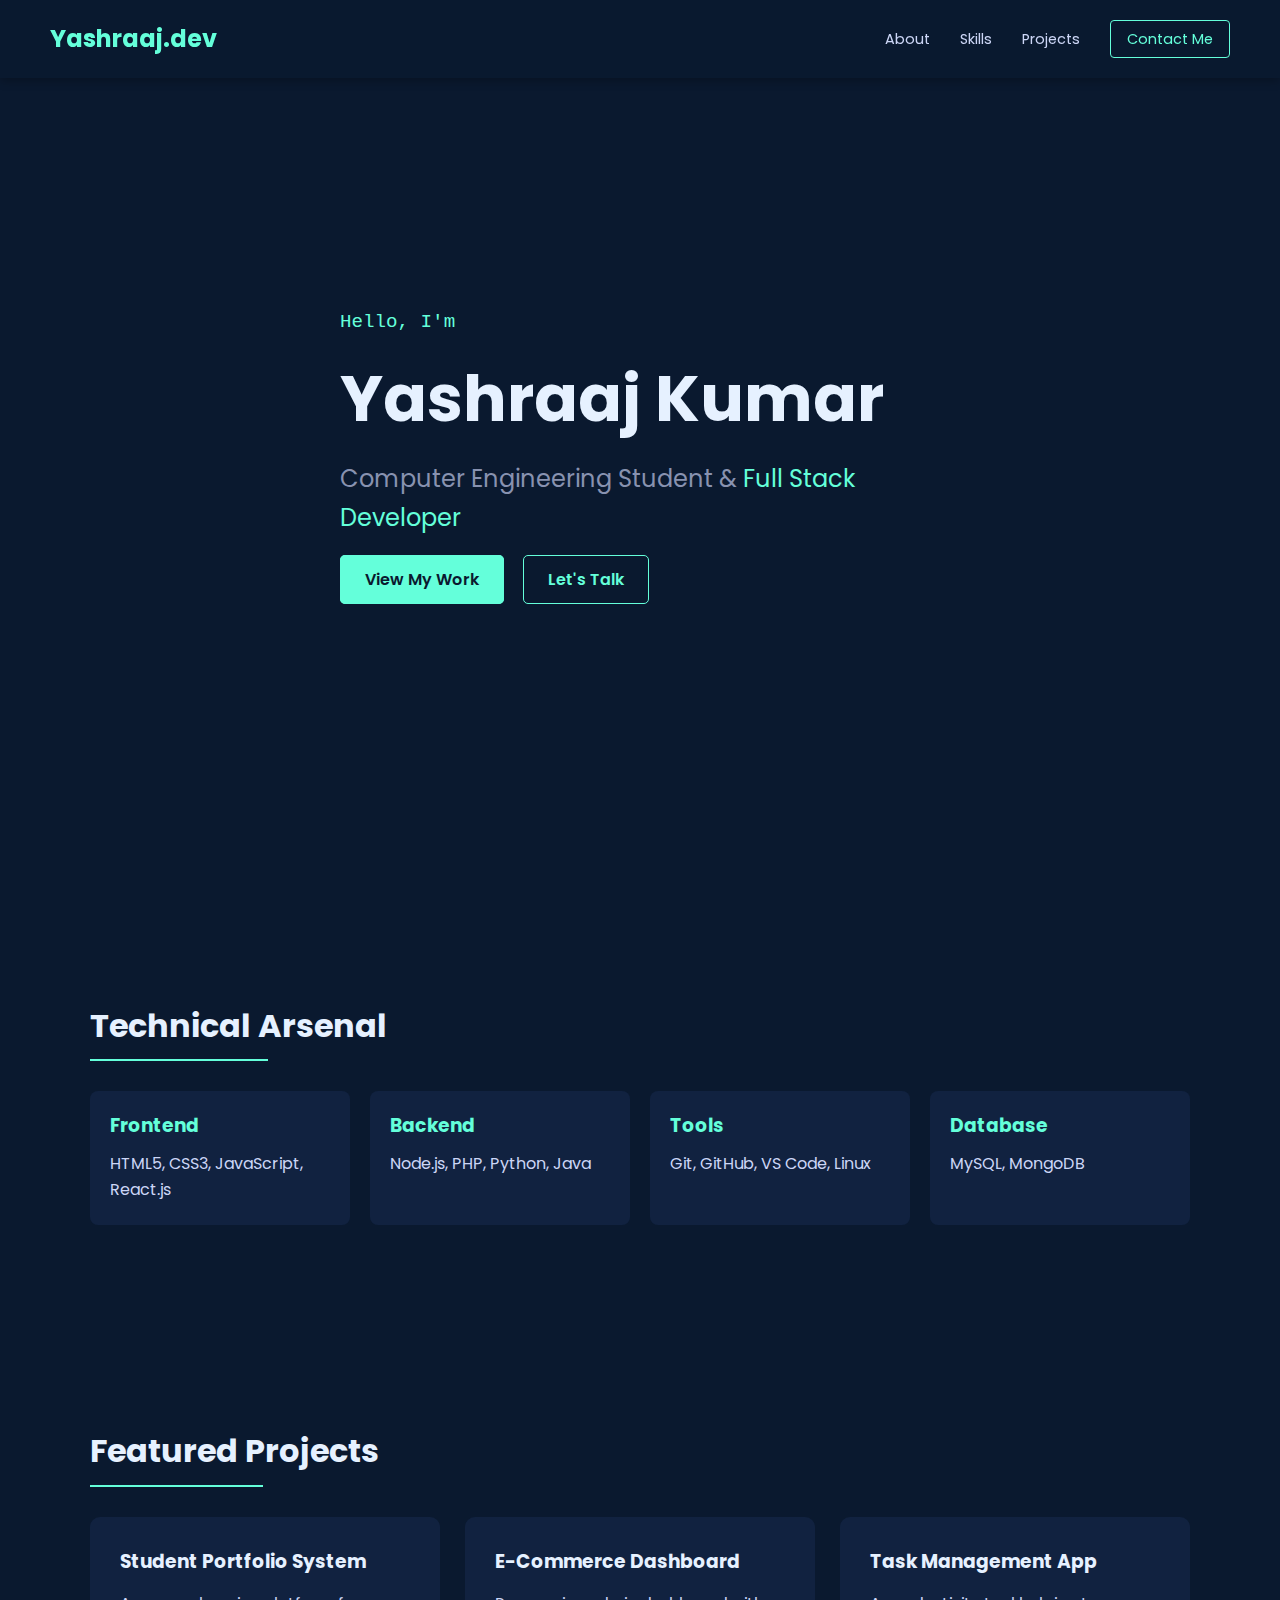
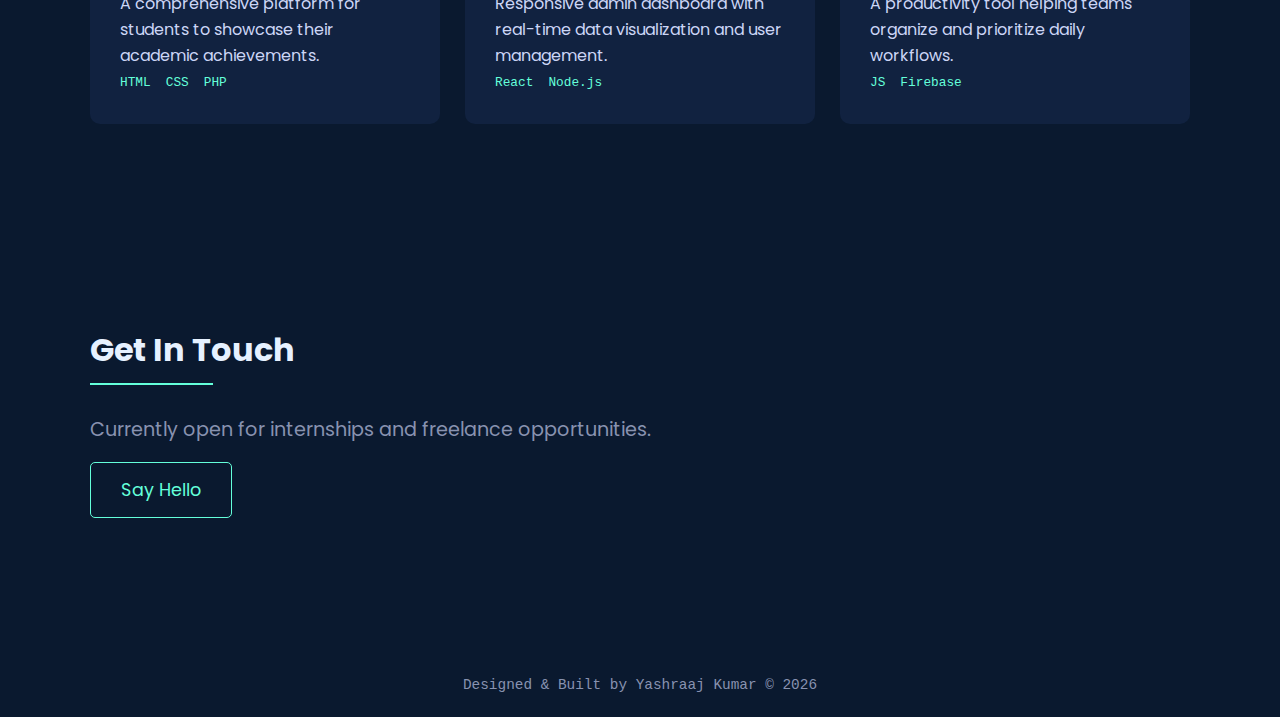
<file: Assignment-2/index.html>
<!DOCTYPE html>
<html lang="en">
<head>
    <meta charset="UTF-8">
    <meta name="viewport" content="width=device-width, initial-scale=1.0">
    <title>Yashraaj Kumar | Full Stack Developer</title>
    <link rel="stylesheet" href="style.css">
    <link href="https://fonts.googleapis.com/css2?family=Poppins:wght@300;400;600;700&display=swap" rel="stylesheet">
</head>
<body>

    <nav class="navbar">
        <div class="logo">Yashraaj.dev</div>
        <ul class="nav-links">
            <li><a href="#about">About</a></li>
            <li><a href="#skills">Skills</a></li>
            <li><a href="#projects">Projects</a></li>
            <li><a href="#contact" class="btn-primary">Contact Me</a></li>
        </ul>
    </nav>

    <header class="hero">
        <div class="hero-content">
            <span class="greeting">Hello, I'm</span>
            <h1>Yashraaj Kumar</h1>
            <p>Computer Engineering Student & <span class="highlight">Full Stack Developer</span></p>
            <div class="cta-buttons">
                <a href="#projects" class="btn">View My Work</a>
                <a href="#contact" class="btn btn-outline">Let's Talk</a>
            </div>
        </div>
    </header>

    <section id="skills" class="section">
        <h2 class="section-title">Technical Arsenal</h2>
        <div class="skills-grid">
            <div class="skill-card">
                <h3>Frontend</h3>
                <p>HTML5, CSS3, JavaScript, React.js</p>
            </div>
            <div class="skill-card">
                <h3>Backend</h3>
                <p>Node.js, PHP, Python, Java</p>
            </div>
            <div class="skill-card">
                <h3>Tools</h3>
                <p>Git, GitHub, VS Code, Linux</p>
            </div>
            <div class="skill-card">
                <h3>Database</h3>
                <p>MySQL, MongoDB</p>
            </div>
        </div>
    </section>

    <section id="projects" class="section bg-dark">
        <h2 class="section-title">Featured Projects</h2>
        <div class="projects-grid">
            <div class="project-card">
                <div class="card-content">
                    <h3>Student Portfolio System</h3>
                    <p>A comprehensive platform for students to showcase their academic achievements.</p>
                    <div class="tags">
                        <span>HTML</span><span>CSS</span><span>PHP</span>
                    </div>
                </div>
            </div>
            <div class="project-card">
                <div class="card-content">
                    <h3>E-Commerce Dashboard</h3>
                    <p>Responsive admin dashboard with real-time data visualization and user management.</p>
                    <div class="tags">
                        <span>React</span><span>Node.js</span>
                    </div>
                </div>
            </div>
            <div class="project-card">
                <div class="card-content">
                    <h3>Task Management App</h3>
                    <p>A productivity tool helping teams organize and prioritize daily workflows.</p>
                    <div class="tags">
                        <span>JS</span><span>Firebase</span>
                    </div>
                </div>
            </div>
        </div>
    </section>

    <section id="contact" class="section">
        <h2 class="section-title">Get In Touch</h2>
        <p class="contact-text">Currently open for internships and freelance opportunities.</p>
        <a href="mailto:yashraaj.kumar@example.com" class="btn-large">Say Hello</a>
    </section>

    <footer>
        <p>Designed & Built by Yashraaj Kumar &copy; 2026</p>
    </footer>

</body>
</html>
</file>
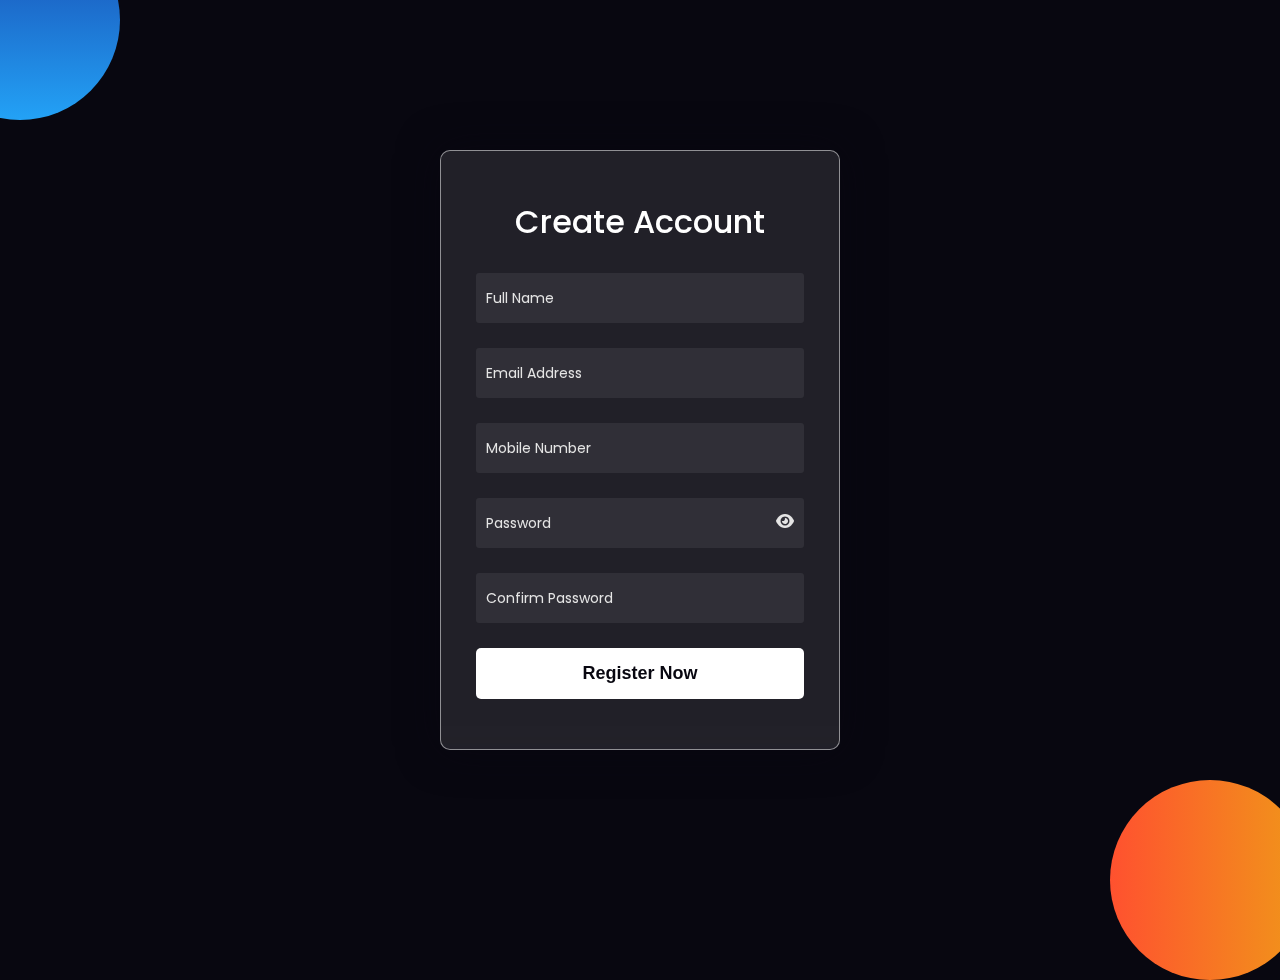
<file: Assignment-3/index.html>
<!DOCTYPE html>
<html lang="en">
<head>
    <meta charset="UTF-8">
    <meta name="viewport" content="width=device-width, initial-scale=1.0">
    <title>Next-Gen Registration</title>
    <link rel="stylesheet" href="style.css">
    <link rel="stylesheet" href="https://cdnjs.cloudflare.com/ajax/libs/font-awesome/6.4.0/css/all.min.css">
</head>
<body>

    <div class="background">
        <div class="shape"></div>
        <div class="shape"></div>
    </div>

    <div class="glass-container">
        <form id="form" class="form" novalidate>
            <h2>Create Account</h2>
            
            <div class="input-group">
                <input type="text" id="username" placeholder=" " autocomplete="off">
                <label for="username">Full Name</label>
                <i class="fas fa-check-circle success-icon"></i>
                <i class="fas fa-exclamation-circle error-icon"></i>
                <small>Error Message</small>
            </div>

            <div class="input-group">
                <input type="email" id="email" placeholder=" " autocomplete="off">
                <label for="email">Email Address</label>
                <i class="fas fa-check-circle success-icon"></i>
                <i class="fas fa-exclamation-circle error-icon"></i>
                <small>Error Message</small>
            </div>

            <div class="input-group">
                <input type="tel" id="mobile" placeholder=" " maxlength="10" autocomplete="off">
                <label for="mobile">Mobile Number</label>
                <i class="fas fa-check-circle success-icon"></i>
                <i class="fas fa-exclamation-circle error-icon"></i>
                <small>Error Message</small>
            </div>

            <div class="input-group">
                <input type="password" id="password" placeholder=" ">
                <label for="password">Password</label>
                <i class="fas fa-eye toggle-password" id="togglePassword"></i>
                <small>Error Message</small>
                
                <div class="strength-container">
                    <div class="strength-bar" id="strength-bar"></div>
                </div>
                <div class="strength-text" id="strength-text">Weak</div>
            </div>

            <div class="input-group">
                <input type="password" id="c-password" placeholder=" ">
                <label for="c-password">Confirm Password</label>
                <i class="fas fa-check-circle success-icon"></i>
                <i class="fas fa-exclamation-circle error-icon"></i>
                <small>Error Message</small>
            </div>

            <button type="submit" id="submit-btn">
                <span class="btn-text">Register Now</span>
                <div class="loader"></div>
            </button>
        </form>
    </div>

    <div id="toast-box"></div>

    <script src="script.js"></script>
</body>
</html>
</file>
<file: Assignment-2/style.css>
:root {
    --primary-color: #64ffda; /* Cyan accent common in tech portfolios */
    --bg-dark: #0a192f;       /* Deep Navy Background */
    --bg-light: #112240;      /* Slightly lighter for cards */
    --text-main: #ccd6f6;     /* Off-white text */
    --text-secondary: #8892b0; /* Grey text */
    --font-main: 'Poppins', sans-serif;
    --transition: all 0.3s ease-in-out;
}


* {
    margin: 0;
    padding: 0;
    box-sizing: border-box;
}

body {
    background-color: var(--bg-dark);
    color: var(--text-main);
    font-family: var(--font-main);
    line-height: 1.6;
    scroll-behavior: smooth;
}

a { text-decoration: none; color: inherit; }
ul { list-style: none; }


.navbar {
    display: flex;
    justify-content: space-between;
    align-items: center;
    padding: 20px 50px;
    position: fixed;
    width: 100%;
    top: 0;
    background: rgba(10, 25, 47, 0.95); /* Glass effect */
    backdrop-filter: blur(10px);
    z-index: 1000;
    box-shadow: 0 2px 10px rgba(0,0,0,0.3);
}

.logo {
    font-size: 1.5rem;
    font-weight: 700;
    color: var(--primary-color);
}

.nav-links { display: flex; gap: 30px; }

.nav-links a {
    font-size: 0.9rem;
    color: var(--text-main);
    transition: var(--transition);
}

.nav-links a:hover { color: var(--primary-color); }

.btn-primary {
    border: 1px solid var(--primary-color);
    padding: 8px 16px;
    border-radius: 4px;
    color: var(--primary-color) !important;
}

.btn-primary:hover {
    background: rgba(100, 255, 218, 0.1);
}


.hero {
    height: 100vh;
    display: flex;
    align-items: center;
    justify-content: center;
    padding: 0 50px;
    text-align: left;
}

.hero-content { max-width: 1000px; }

.greeting {
    color: var(--primary-color);
    font-family: monospace;
    font-size: 1.2rem;
}

.hero h1 {
    font-size: 4rem;
    color: #e6f1ff;
    margin: 10px 0;
}

.hero p {
    font-size: 1.5rem;
    color: var(--text-secondary);
    max-width: 600px;
    margin-bottom: 30px;
}

.highlight { color: var(--primary-color); }


.cta-buttons .btn {
    padding: 12px 24px;
    border: 1px solid var(--primary-color);
    border-radius: 5px;
    color: var(--bg-dark);
    background: var(--primary-color);
    font-weight: 600;
    margin-right: 15px;
    transition: var(--transition);
}

.cta-buttons .btn:hover { opacity: 0.8; transform: translateY(-2px); }

.cta-buttons .btn-outline {
    background: transparent;
    color: var(--primary-color);
}

.cta-buttons .btn-outline:hover { background: rgba(100, 255, 218, 0.1); }


.section {
    padding: 100px 50px;
    max-width: 1200px;
    margin: 0 auto;
}

.section-title {
    font-size: 2rem;
    margin-bottom: 40px;
    position: relative;
    display: inline-block;
    color: #e6f1ff;
}

.section-title::after {
    content: "";
    position: absolute;
    width: 60%;
    height: 2px;
    background: var(--primary-color);
    bottom: -10px;
    left: 0;
}


.skills-grid {
    display: grid;
    grid-template-columns: repeat(auto-fit, minmax(200px, 1fr));
    gap: 20px;
}

.skill-card {
    background: var(--bg-light);
    padding: 20px;
    border-radius: 8px;
    transition: var(--transition);
    border-bottom: 3px solid transparent;
}

.skill-card:hover {
    transform: translateY(-5px);
    border-bottom: 3px solid var(--primary-color);
}

.skill-card h3 { color: var(--primary-color); margin-bottom: 10px; }


.projects-grid {
    display: grid;
    grid-template-columns: repeat(auto-fit, minmax(300px, 1fr));
    gap: 25px;
}

.project-card {
    background: var(--bg-light);
    border-radius: 10px;
    padding: 30px;
    transition: var(--transition);
    position: relative;
    overflow: hidden;
}

.project-card:hover { transform: translateY(-7px); }

.project-card h3 { color: #e6f1ff; margin-bottom: 15px; }

.tags span {
    font-family: monospace;
    font-size: 0.8rem;
    color: var(--primary-color);
    margin-right: 15px;
}


.contact-text {
    font-size: 1.2rem;
    color: var(--text-secondary);
    margin-bottom: 30px;
}

.btn-large {
    padding: 15px 30px;
    border: 1px solid var(--primary-color);
    color: var(--primary-color);
    border-radius: 5px;
    font-size: 1.1rem;
    transition: var(--transition);
}

.btn-large:hover { background: rgba(100, 255, 218, 0.1); }


footer {
    text-align: center;
    padding: 20px;
    font-family: monospace;
    font-size: 0.9rem;
    color: var(--text-secondary);
    margin-top: 50px;
}


@media (max-width: 768px) {
    .navbar { padding: 20px; }
    .nav-links { display: none; } 
    .hero h1 { font-size: 2.5rem; }
    .hero { padding: 0 20px; }
    .section { padding: 60px 20px; }
}
</file>
<file: Assignment-3/style.css>
@import url('https://fonts.googleapis.com/css2?family=Poppins:wght@300;500;600&display=swap');

:root {
    --bg-color: #080710;
    --glass-bg: rgba(255, 255, 255, 0.1);
    --border-color: rgba(255, 255, 255, 0.5);
    --text-color: #ffffff;
    --primary: #23a2f6;
    --error: #ff4b4b;
    --success: #2ecc71;
    --warning: #f1c40f;
}

* {
    padding: 0;
    margin: 0;
    box-sizing: border-box;
}

body {
    background-color: var(--bg-color);
    font-family: 'Poppins', sans-serif;
    display: flex;
    justify-content: center;
    align-items: center;
    min-height: 100vh;
    overflow: hidden;
}

/* Animated Background Shapes */
.background .shape {
    height: 200px;
    width: 200px;
    position: absolute;
    border-radius: 50%;
}

.shape:first-child {
    background: linear-gradient(#1845ad, #23a2f6);
    left: -80px;
    top: -80px;
    animation: move 10s linear infinite;
}

.shape:last-child {
    background: linear-gradient(to right, #ff512f, #f09819);
    right: -30px;
    bottom: -80px;
    animation: move 10s linear infinite reverse;
}

@keyframes move {
    0% { transform: translate(0, 0); }
    50% { transform: translate(40px, 40px); }
    100% { transform: translate(0, 0); }
}

/* Glassmorphism Card */
.glass-container {
    width: 400px;
    background: var(--glass-bg);
    border-radius: 10px;
    backdrop-filter: blur(10px);
    border: 1px solid var(--border-color);
    box-shadow: 0 0 40px rgba(8, 7, 16, 0.6);
    padding: 50px 35px;
    z-index: 1;
}

form h2 {
    font-size: 32px;
    font-weight: 500;
    line-height: 42px;
    text-align: center;
    color: var(--text-color);
    margin-bottom: 30px;
}

/* Floating Label Inputs */
.input-group {
    position: relative;
    margin-bottom: 25px;
}

.input-group input {
    display: block;
    height: 50px;
    width: 100%;
    background-color: rgba(255, 255, 255, 0.07);
    border-radius: 3px;
    padding: 0 10px;
    font-size: 14px;
    font-weight: 300;
    color: var(--text-color);
    border: 1px solid transparent;
    transition: 0.3s;
    outline: none;
}

.input-group label {
    position: absolute;
    top: 50%;
    left: 10px;
    transform: translateY(-50%);
    color: #e5e5e5;
    font-size: 14px;
    pointer-events: none;
    transition: 0.3s;
}

/* Float label when focused or has value */
.input-group input:focus + label,
.input-group input:not(:placeholder-shown) + label {
    top: 0;
    font-size: 12px;
    font-weight: 600;
    background: var(--bg-color); /* Mask line */
    padding: 0 5px;
    color: var(--primary);
}

.input-group input:focus {
    border-color: var(--primary);
    box-shadow: 0 0 5px rgba(35, 162, 246, 0.5);
}

/* Error/Success Icons & Messages */
.input-group i {
    position: absolute;
    right: 10px;
    top: 15px;
    visibility: hidden;
}

.toggle-password {
    cursor: pointer;
    visibility: visible !important;
    color: #e5e5e5;
    z-index: 2;
}

.input-group small {
    color: var(--error);
    font-size: 11px;
    visibility: hidden;
    position: absolute;
    bottom: -18px;
    left: 0;
}

/* Validation States */
.input-group.error input { border-color: var(--error); }
.input-group.error small { visibility: visible; }
.input-group.error .error-icon { color: var(--error); visibility: visible; }

.input-group.success input { border-color: var(--success); }
.input-group.success .success-icon { color: var(--success); visibility: visible; }

/* Password Strength Meter */
.strength-container {
    height: 4px;
    width: 100%;
    background: #eee;
    margin-top: 5px;
    border-radius: 2px;
    overflow: hidden;
    display: none; /* Hidden until typing */
}

.strength-bar {
    height: 100%;
    width: 0%;
    transition: width 0.3s, background-color 0.3s;
}

.strength-text {
    text-align: right;
    font-size: 11px;
    color: #ccc;
    margin-top: 2px;
    display: none;
}

/* Submit Button with Loader */
button {
    margin-top: 20px;
    width: 100%;
    background-color: #ffffff;
    color: #080710;
    padding: 15px 0;
    font-size: 18px;
    font-weight: 600;
    border-radius: 5px;
    cursor: pointer;
    transition: 0.3s;
    border: none;
    display: flex;
    justify-content: center;
    align-items: center;
}

button:hover { background-color: #e6e6e6; }

.loader {
    display: none;
    border: 3px solid #f3f3f3;
    border-top: 3px solid #080710;
    border-radius: 50%;
    width: 20px;
    height: 20px;
    animation: spin 1s linear infinite;
    margin-left: 10px;
}

@keyframes spin { 0% { transform: rotate(0deg); } 100% { transform: rotate(360deg); } }

/* Toast Notifications */
#toast-box {
    position: fixed;
    bottom: 30px;
    right: 30px;
    display: flex;
    flex-direction: column;
    align-items: flex-end;
    gap: 10px;
}

.toast {
    width: 350px;
    background: white;
    padding: 15px;
    border-radius: 5px;
    box-shadow: 0 5px 15px rgba(0,0,0,0.2);
    display: flex;
    align-items: center;
    border-left: 5px solid;
    transform: translateX(100%);
    animation: slideIn 0.5s forwards, slideOut 0.5s forwards 4s;
}

.toast.success { border-color: var(--success); }
.toast.error { border-color: var(--error); }
.toast i { margin-right: 15px; font-size: 20px; }
.toast.success i { color: var(--success); }
.toast.error i { color: var(--error); }

@keyframes slideIn { 100% { transform: translateX(0); } }
@keyframes slideOut { 0% { transform: translateX(0); } 100% { transform: translateX(120%); } }
</file>
